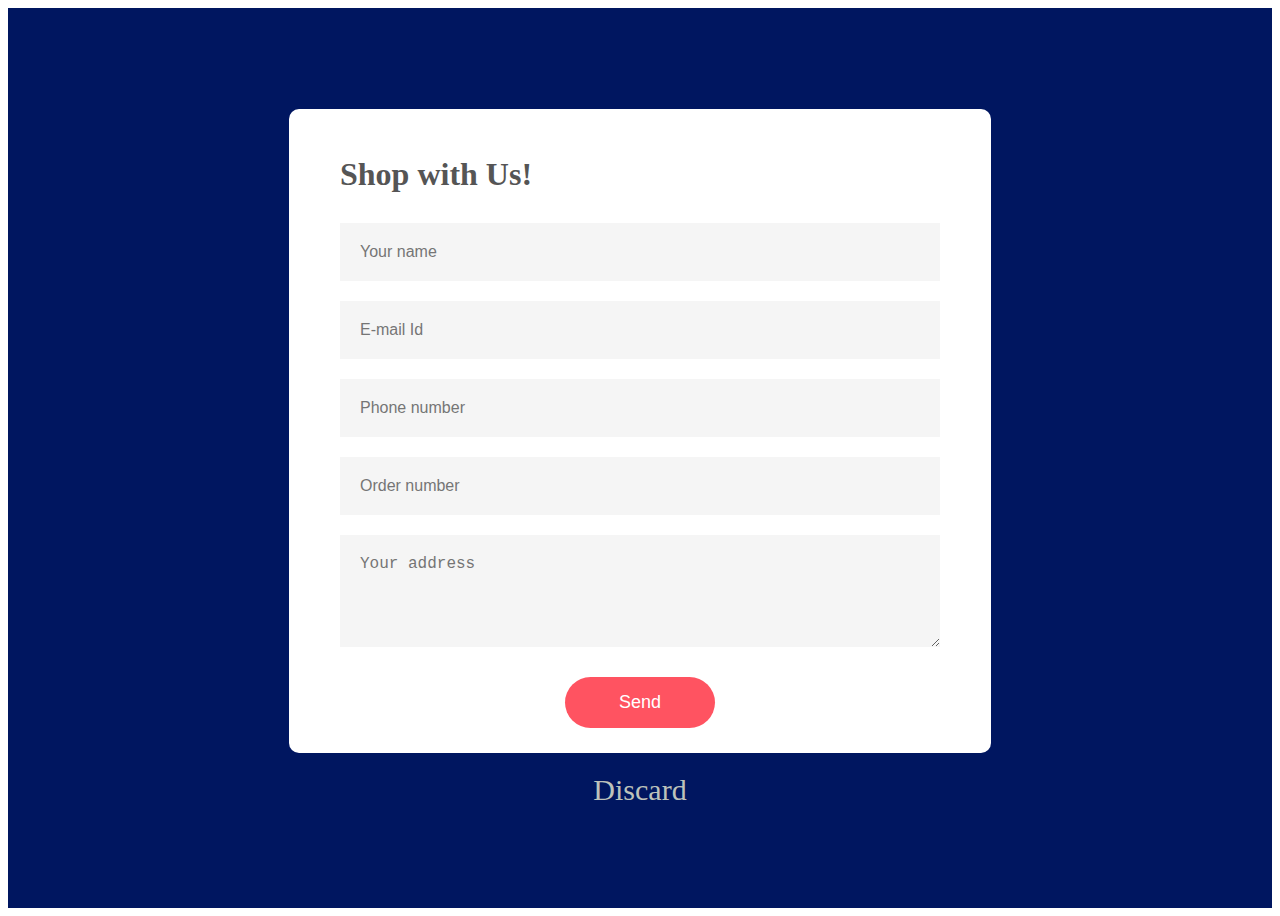
<file: buy.html>
<!DOCTYPE html>
<html lang="en">
<head>
    <meta charset="UTF-8">
    <meta name="viewport" content="width=device-width, initial-scale=1.0">
    <link href="https://cdnjs.cloudflare.com/ajax/libs/font-awesome/6.4.2/css/all.min.css" rel="stylesheet">
    <link rel="stylesheet" href="style.css">
    <link rel="stylesheet" href="https://fonts.googleapis.com/css?family=Sofia">
    <title>Document</title>
</head>
<body>
    
        <div id="buy">
            <form onsubmit="sendEmail(); reset(); return false;">
                <h1>Shop with Us!</h1>
                <input type="text" id="name" placeholder="Your name" required>
                <input type="email" id="email" placeholder="E-mail Id" required>
                <input type="text" id="phone" placeholder="Phone number" required>
                <input type="text" id="order" placeholder="Order number" required>
                <textarea id="address" rows="4" placeholder="Your address"></textarea>
                <button type="submit">Send</button>
            </form>
            <a style="text-decoration: none;" href="index.html">Discard</a>
        </div>
        
        <script src="https://smtpjs.com/v3/smtp.js">
        </script>
        <script>
    function sendEmail()
        {
        Email.send({
        Host : "smtp.elasticemail.com",
        Username : "mr.stark42@outlook.com",
        Password : "AB9E513482B8BAC3959C586209AE308B16E8",
        To : 'mr.stark42@outlook.com',
        From : document.getElementById("email").value,
        Subject : "This is the subject",
        Body : "Name : "  + document.getElementById("name").value
                + "<br> Email : " + document.getElementById("email").value
                + "<br> Phone number : " + document.getElementById("phone").value
                + "<br> Order number : " + document.getElementById("order").value
                + "<br> Address : " + document.getElementById("address").value
    }).then(
      message => alert("Your order has been placed !")
    );
    }
</script>
</body>
</html>
</file>
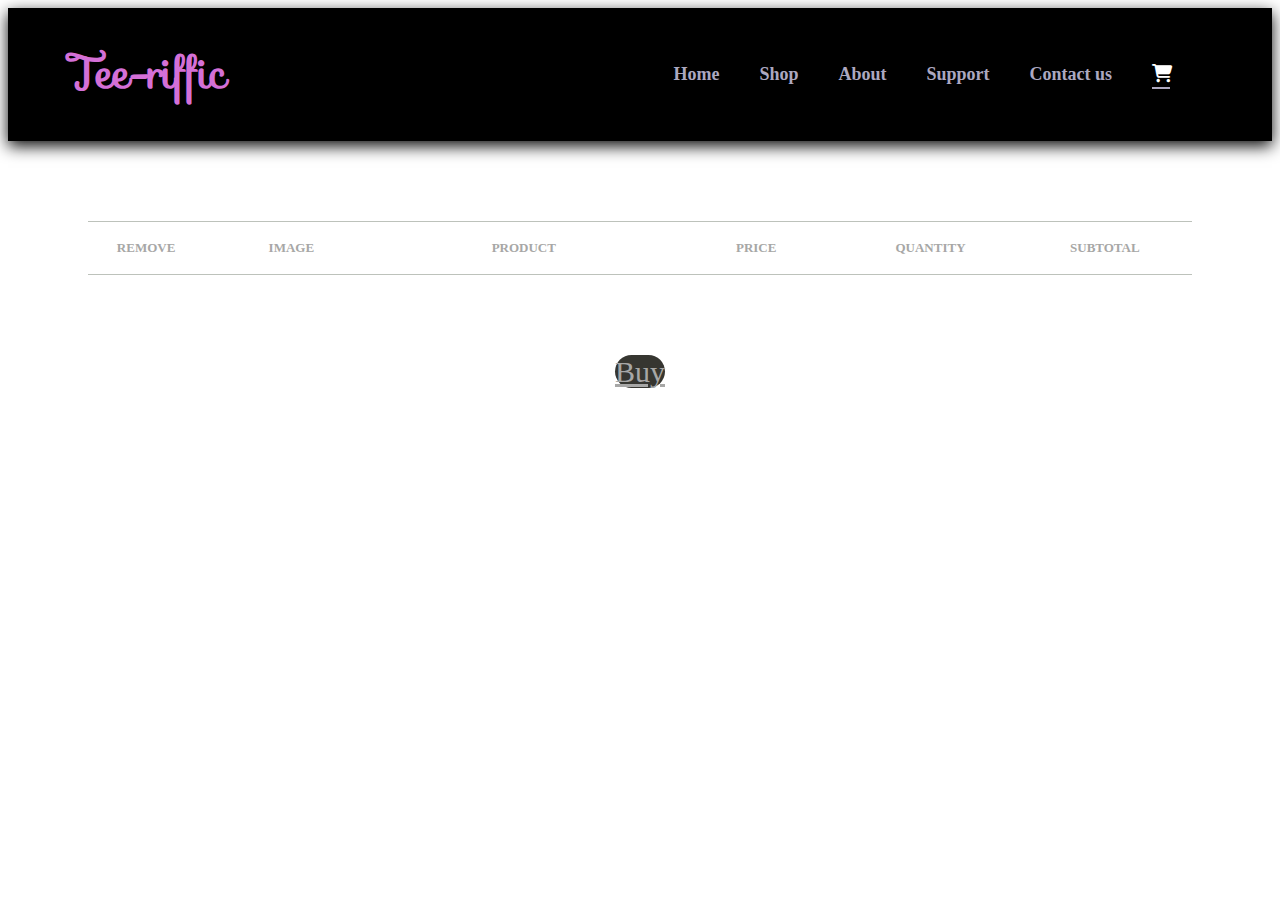
<file: cart.html>
<!DOCTYPE html>
<html lang="en">
<head>
    <meta charset="UTF-8">
    <meta name="viewport" content="width=device-width, initial-scale=1.0">
    <link href="https://cdnjs.cloudflare.com/ajax/libs/font-awesome/6.4.2/css/all.min.css" rel="stylesheet">
    <link rel="stylesheet" href="style.css">
    <link rel="stylesheet" href="https://fonts.googleapis.com/css?family=Sofia">
    <title>Document</title>
</head>
<body >
    <section id= "header">
        <h1>Tee-riffic</h1>
        <div>
            <ul id = "bar">
                <li><a href="index.html">Home</a></li>
                <li><a href="shop.html">Shop</a></li>
                <li><a href="about.html">About</a></li>
                <li><a href="support.html">Support</a></li>
                <li><a href="contact.html">Contact us</a></li>
                <li><a class="active" href="cart.html"><i class="fa-solid fa-cart-shopping"></i></a></li>
            </ul>
        </div>
    </section>

    <section id="cart" class="section1">
        <table width="100%" id="mytable">
            <thead>
                <tr>
                    <td>Remove</td>
                    <td>Image</td>
                    <td>Product</td>
                    <td>Price</td>
                    <td>Quantity</td>
                    <td>Subtotal</td>
                </tr>
            </thead>
            <tbody>
                <!-- <tr>
                    <td><a href="#"><i class="fa-regular fa-circle-xmark"></i></a></td>
                    <td><img src="img/product/p1.jpg" alt=""></td>
                    <td>Revolution T-shirt</td>
                    <td>Rs 799</td>
                    <td>2</td>
                    <td>Rs799</td>
                </tr> -->
            </tbody>
        </table>
    </section>

    <div id="buyNow">
        <a href="buy.html">Buy</a>
    </div>
    <script src="script.js"></script>
</body>
</html>
</file>
<file: style.css>
#header
{
    display: flex;
    align-items: center;
    justify-content: space-between;
    padding: 20px 80px;
    background-color: rgb(0, 0, 0);
    box-shadow: 0px 5px 15px rgba(10, 10, 10, 10);
    z-index: 999;
    position: sticky;
    top: 0;
    left: 0;
}
#header h1
{
    color: rgb(212, 112, 215);
    font-family: "sofia" ,sans-serif;
    scale: 1.3;

}

#bar
{
    display: flex;
    align-items: center;
    justify-content: space-between;

}

#close{
    display: none;
}

#mobile
{
    display: none;
    align-items: center;
}


#bar1
{
    color: azure;
}



#logo
{
    color: rgb(171, 163, 180);
    font-style: unset;
    padding-left: 90px;
}

#bar li
{
    list-style: none;
    padding: 0 20px;
    position: relative;
}

#bar li a
{
    text-decoration: none;
    font-size: 18px;
    font-weight: 600;
    color: rgb(172, 168, 192);
    transition: 0.3s ease;
}

#bar li a:hover,
#bar li a.active
{
    color: rgb(255, 255, 255);
}

#bar li a.active::after,
#bar li a:hover::after
{
    content:"";
    width: 30%;
    height: 2px;
    background-color: rgb(172, 168, 192);
    position: absolute;
    bottom: -4px;
    left: 20px;

}

#banner
{
    text-align: center;
    background-size: cover;
    display: flex;
    justify-content: center;
    flex-direction: column;
}

.container 
{
    position: relative;
}

.center 
{
    position: absolute;
    top: 50%;
    left: 50%;
    transform: translate(-50%, -50%);
}

#banner h1
{
    color: rgb(172, 168, 192);
    scale: 2;
}

#feature h1
{
    color: bisque;
}
#feature h4
{
    color: beige;
}



#feature.p1
{
    padding: 40px 80px;
}

#feature
{
    text-align: center;
}

#feature h2
{
    color: rgb(140, 2, 2);
}

#feature .pro
{
    width: 15%;
    min-width: 150px;
    padding: 10px 12px;
    border: 1px solid #272725 ;
    border-radius: 25px;
    cursor: pointer;
    box-shadow: 20px 20px 30px rgba(20, 20, 20, 20) ;
    margin: 15px 0px;
    transition: 0.2s ease;
}

#feature .pro:hover
{
    box-shadow: 20px 20px 30px rgba(35, 35, 35, 35);
    transform: scale(1.07);
}

#feature .pro img
{
    width: 100%;
    border-radius: 20px;
}

#feature p
{
    color: #64645f;
}

#feature .pro h3
{
    color: bisque;
}

#feature .pro .des
{
    text-align: start;
    padding: 10px 0px;
      
}

#feature .pro .des span
{
    color: #64645f;
}

#feature .pro .star
{
    color: rgb(199, 175, 18);
}

#feature .pro .des h3
{
    color: rgb(255, 255, 255);
    padding-top: 7px;
}

#feature .pro .des h2
{
    color: rgb(207, 125, 2);
}

#feature .pro-container
{
    display: flex;
    justify-content: space-between;
    padding-top: 20px;
    flex-wrap: wrap;
}

.section1
{
    margin: 40px 0px;
}

#banner2
{
    display: flex;
    flex-direction: column;
    text-align: center;
    justify-content: center;
    align-items: center;
    background-image: url(img/banner.jpg);
    background-size: cover;
    width: 100%;
    height: 40vh;
}

#banner2 .a1
{
    color: #44443a;
}

#banner2 span
{
    color: rgb(99, 110, 110);
}

/* Shop page */

#banner_shop
{
    background-image: url(img/signup.jpg);
    width: 100%;
    height: 40vh;
    background-repeat: no-repeat;
    display: flex;
    justify-content: center;
    text-align: center;
    flex-direction: column;
}

#banner_shop .st1
{   
    color: #ffffff;
}

#pagination
{
    text-align: center;
}

#pagination a
{
    text-decoration: none;
    background-color: #44443a;
    padding: 15px 20px;
    border-radius: 4px;
    color: bisque;
    font-weight: 600;
}

.single-product
{
    width: 40%;
    margin-right: 50px;
    margin-left: 40px;
}

#prodetails
{   
    display: flex;
    margin-top: 20px;
}

#prodetails .single-prodetails 
{
    color: bisque;
    width: 50%;
    padding-top: 30px;
}

.small-img-col
{
    flex-basis: 20.8%;
    cursor: pointer;
}

.small-img-col :hover
{
    transform: scale(1.1);
    transition: 0.4s;
}

.small-img-group
{
    display: flex;
    padding-top: 20px;
}

#prodetails .single-prodetails h3
{
    color: antiquewhite;
    padding: 40px 0 20px 0;
    font-size : 30px;
}

#prodetails .single-prodetails h5
{
    font-size: 20px;
}

#prodetails .single-prodetails h1
{
    color: rgb(227, 151, 0);
}

#prodetails .single-prodetails select
{
    display: block;
    block-size: 40px;
    padding: 5px 10px;
    margin-bottom: 10px;
    background-color: #272725;
    color: bisque;
    cursor: pointer;
}

#prodetails .single-prodetails input
{
    width: 40px;
    height: 34px;
    padding-left: 10px;
    margin-right: 10px;
    font-size: 14px;
    background-color: #272725;
    color: bisque;
    border-radius: 3px;
}

#prodetails .single-prodetails button
{
    background-color: #44443a;
    color: bisque;
    border-radius: 5px;
    box-shadow: #64645f;
    padding-left: 10px;
    font-size: 20px;

}

#prodetails .single-prodetails button:hover
{
    cursor: pointer;
}

#prodetails .single-prodetails
{
    font-size: 20px;
    color: #64645f;
    
}

#prodetails .single-prodetails button:focus
{
    outline: none;
}
#prodetails .single-prodetails input:focus
{
    outline: none;
}

#prodetails .single-prodetails select:focus
{
    outline: none;
}

#cart
{
    color: #a7a7a6;
    padding: 40px 80px;
}

#cart table
{
    width: 100%;
    border-collapse: collapse;
    table-layout: fixed;
    white-space: nowrap;
}

#cart table img
{
    width: 70px;

}

#cart table td:nth-child(1)
{
    width: 100px;
    text-align: center;
}

#cart table td:nth-child(2)
{
    width: 150px;
    text-align: center;
}

#cart table td:nth-child(3)
{
    width: 250px;
    text-align: center;
}

#cart table td:nth-child(4),
#cart table td:nth-child(5),
#cart table td:nth-child(6)
{
    width: 150px;
    text-align: center;
}

#cart table td:nth-child(5) input
{
    width: 70px;
    padding: 10px 5px 10px 15px;
    border-left: none;
    border-right: none;
}

#cart table thead
{
    border: 1px solid #bdc2bb;
    border-left: none;
    border-right: none;
}

#cart table thead td
{
    font-weight: 700;
    text-transform: uppercase;
    font-size: 13px;
    padding: 18px 0;
}

#cart table tbody tr td
{
    padding-top: 15px;
}

#cart table tbody td
{
    font-size: 19px;
}

#cart table input
{
    color: antiquewhite;
    background-color: #363631;
}
#cart td i
{
    color: beige;
}
#cart td i:hover
{
    transform: scale(1.2);
    transition-duration: 0.3s;
    color: #fff;
}

#buy
{
    width: 100%;
    height: 100vh;
    background: #001660;
    display: flex;
    align-items: center;
    justify-content: center;
    flex-direction: column;

}

form
{
    background: #fff;
    display: flex;
    flex-direction: column;
    padding: 2vw 4vw;
    width: 90%;
    max-width: 600px;
    border-radius: 10px;
}
form h1
{
    color: #555;
    font-weight: 800;
    margin-bottom: 20px;
}

form input, form textarea
{
    border: 0;
    margin: 10px 0;
    padding: 20px;
    outline: none;
    background: #f5f5f5;
    font-size: 16px;
}
form button
{
    padding: 15px;
    color: #fff;
    background: #ff5361;
    font-size: 18px;
    border: 0;
    outline: none;
    cursor: pointer;
    width: 150px;
    margin: 20px auto 0;
    border-radius: 30px;
}

#buy a
{
    margin-top: 20px;
    color: #bdc2bb;
    font-size: 30px;
}

#buy a:hover,
#buy a.active
{
    color: rgb(255, 0, 0);
    transform: scale(1.2);
    transition: 0.4s ease;
}

#buyNow a
{
    color: #a7a7a6;
    font-size: 30px;
    background: #363631;
    border-radius: 30px;
    
}

#buyNow a:hover
{
    color: bisque;
}

#buyNow
{
    text-align: center;
}



@media (max-width:799px)
{
    #bar
    {
        display: flex;
        flex-direction: column;
        align-items: flex-start;
        justify-content: flex-start;
        position: fixed;
        right: -300px;
        top: 0;
        height: 100vh;
        width: 300px;
        background-color: #272725;
        box-shadow: 0 40px 60px rgba(10, 10, 10, 10) ;
        padding: 80px 0 0 10px;
        transition: 0.3s;
    }

    #bar.active
    {
        right: 0px;
    }
    #bar li
    {
        margin-bottom: 25px;
    }

    #mobile
 {
    display: flex;
    align-items: center;
 }

    #mobile i
    {
        color: rgb(172, 168, 192);
        padding-left: 20px;
        font-size: 24px;
    }

    #close
    {
        display: initial;
        position: absolute;
        top: 30px;
        left: 30px;
        color: #a7a7a6;
        font-size: 24px;

    }

    #lg-bag
    {
        display: none;
    }

    #banner h5

    {   
        display: initial;
        text-align: center;
        padding-left: 180px;

    }

    #banner 
    {
        padding-bottom: 200px;
    }

    #banner_shop h2
    {
        padding-bottom: 100px;
    }

    #pro
    {
        text-align: center;
    }

    #prodetails
    {
        align-items: center;
        margin-left: 100px;
    }
    .single-product
    {
        align-items: center;
        height: 100vh;
        width: 100%;
    }

    .small-img-group 
    {
        display: flex;
        justify-content: space-between;

    }
    .small-img-col
    {
        margin: 0px 20px;
    }
    .single-prodetails
    {
        margin-top: 400px;
        height: 100vh;
    }
    #MainImg
    {
        width: 50%;
        position: absolute;
        float: left;

    }
}
</file>
